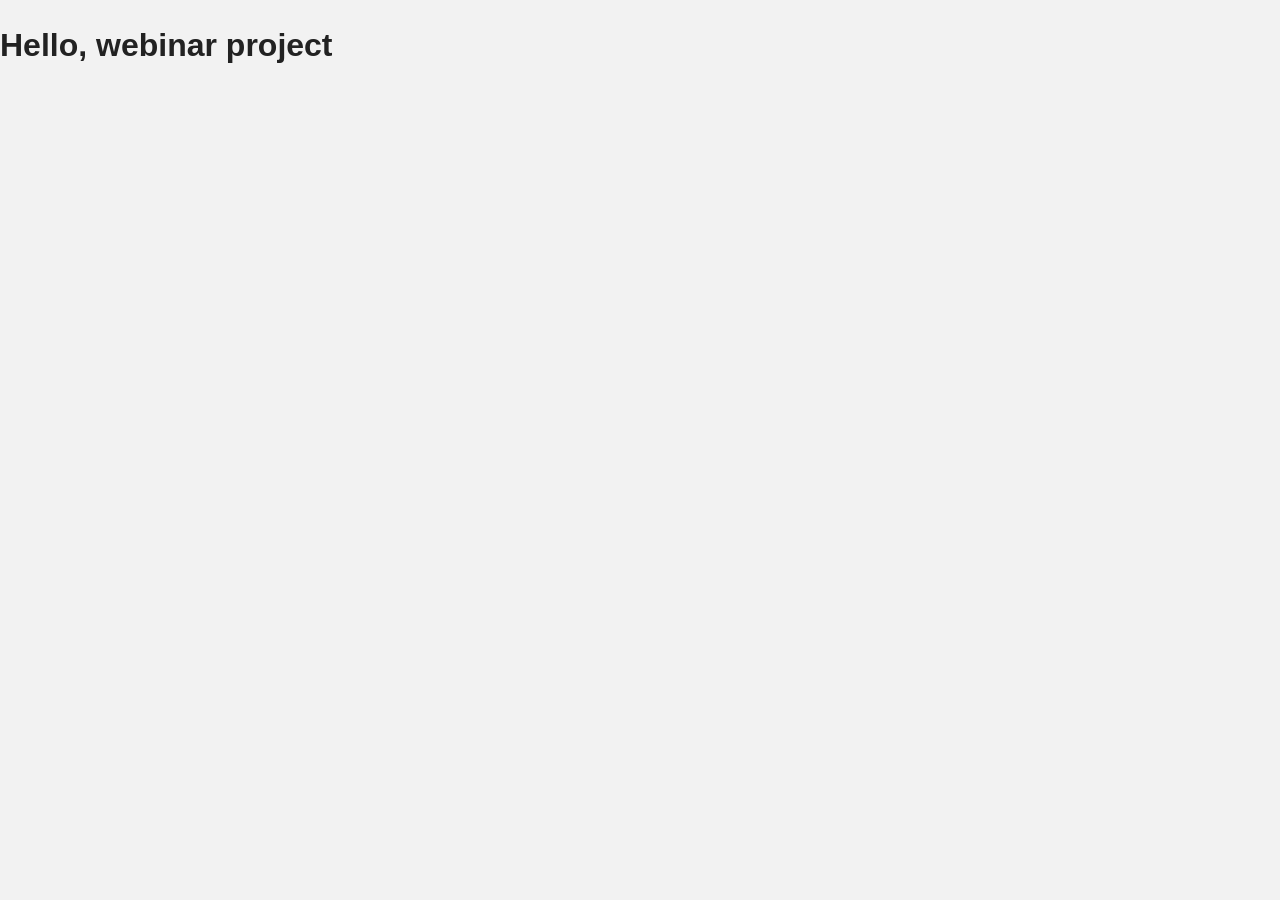
<file: index.html>
<!doctype html>
<html lang="en">
<head>
    <meta charset="UTF-8">
    <meta name="viewport" content="width=device-width, initial-scale=1.0">
    <title>My Webinar Frontend</title>
    <link rel="stylesheet" href="assets/css/style.css">
</head>
<body>
    <h1>Hello, webinar project</h1>
    <script src="assets/js/main.js"></script>
</body>
</html>
</file>
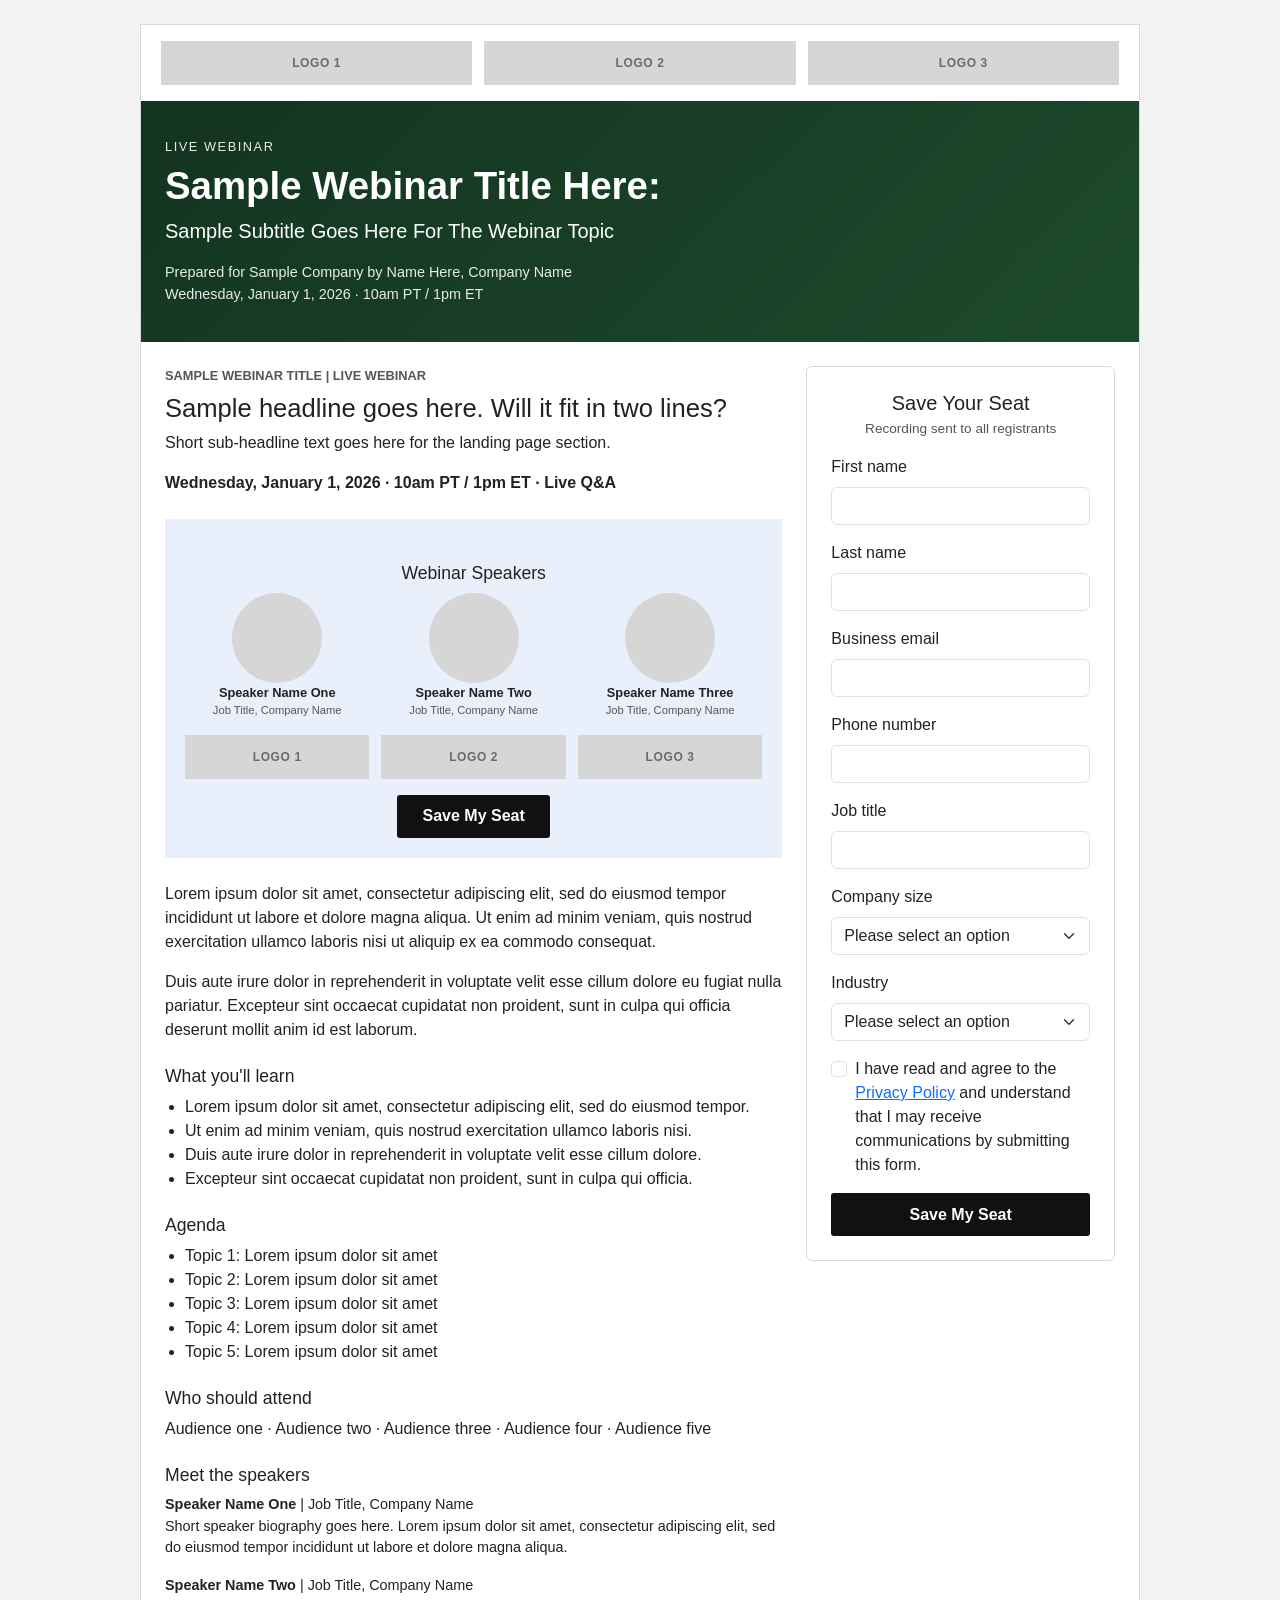
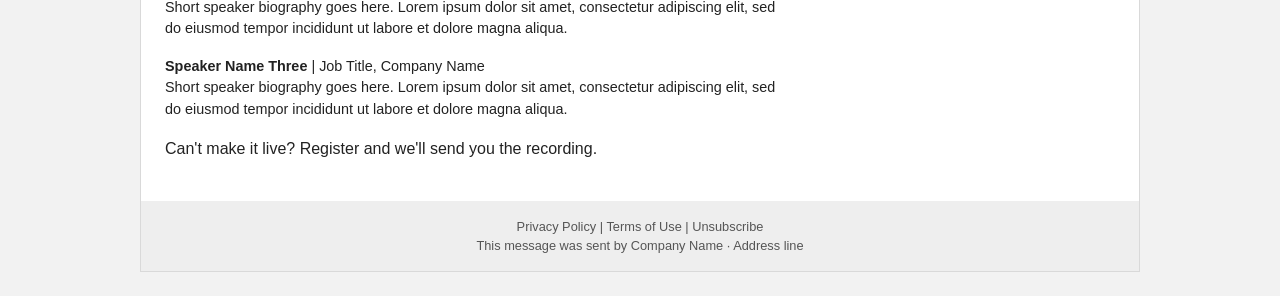
<file: landing.html>
<!doctype html>
<html lang="en">
<head>
  <meta charset="utf-8">
  <meta name="viewport" content="width=device-width, initial-scale=1">
  <title>Sample Webinar Title Here | Register</title>
  <link href="https://cdn.jsdelivr.net/npm/bootstrap@5.3.3/dist/css/bootstrap.min.css" rel="stylesheet">
  <link rel="stylesheet" href="assets/css/style.css">
</head>
<body>
<div class="page-frame">

  <header class="header-logos">
    <div class="logo-placeholder">LOGO 1</div>
    <div class="logo-placeholder">LOGO 2</div>
    <div class="logo-placeholder">LOGO 3</div>
  </header>

  <section class="hero">
    <p class="kicker">Live Webinar</p>
    <h1>Sample Webinar Title Here:</h1>
    <p class="subtitle">Sample Subtitle Goes Here For The Webinar Topic</p>
    <p class="meta">
      Prepared for Sample Company by Name Here, Company Name<br>
      Wednesday, January 1, 2026 · 10am PT / 1pm ET
    </p>
  </section>

  <div class="main-grid">

    <main class="content">
      <p class="eyebrow">Sample Webinar Title | Live Webinar</p>
      <h2>Sample headline goes here. Will it fit in two lines?</h2>
      <p>Short sub-headline text goes here for the landing page section.</p>
      <p><strong>Wednesday, January 1, 2026 · 10am PT / 1pm ET · Live Q&amp;A</strong></p>

      <section class="speakers-box" aria-labelledby="speakers-heading">
        <h3 id="speakers-heading" class="section-title">Webinar Speakers</h3>
        <div class="speakers-grid">
          <div class="speaker">
            <div class="avatar-placeholder" aria-hidden="true"></div>
            <strong>Speaker Name One</strong>
            <small>Job Title, Company Name</small>
          </div>
          <div class="speaker">
            <div class="avatar-placeholder" aria-hidden="true"></div>
            <strong>Speaker Name Two</strong>
            <small>Job Title, Company Name</small>
          </div>
          <div class="speaker">
            <div class="avatar-placeholder" aria-hidden="true"></div>
            <strong>Speaker Name Three</strong>
            <small>Job Title, Company Name</small>
          </div>
        </div>
        <div class="logo-row">
          <div class="logo-placeholder">LOGO 1</div>
          <div class="logo-placeholder">LOGO 2</div>
          <div class="logo-placeholder">LOGO 3</div>
        </div>
        <a href="#register" class="btn-cta">Save My Seat</a>
      </section>

      <p>Lorem ipsum dolor sit amet, consectetur adipiscing elit, sed do eiusmod tempor incididunt ut labore et dolore magna aliqua. Ut enim ad minim veniam, quis nostrud exercitation ullamco laboris nisi ut aliquip ex ea commodo consequat.</p>
      <p>Duis aute irure dolor in reprehenderit in voluptate velit esse cillum dolore eu fugiat nulla pariatur. Excepteur sint occaecat cupidatat non proident, sunt in culpa qui officia deserunt mollit anim id est laborum.</p>

      <h3 class="section-title">What you'll learn</h3>
      <ul class="bullets">
        <li>Lorem ipsum dolor sit amet, consectetur adipiscing elit, sed do eiusmod tempor.</li>
        <li>Ut enim ad minim veniam, quis nostrud exercitation ullamco laboris nisi.</li>
        <li>Duis aute irure dolor in reprehenderit in voluptate velit esse cillum dolore.</li>
        <li>Excepteur sint occaecat cupidatat non proident, sunt in culpa qui officia.</li>
      </ul>

      <h3 class="section-title">Agenda</h3>
      <ul class="bullets">
        <li>Topic 1: Lorem ipsum dolor sit amet</li>
        <li>Topic 2: Lorem ipsum dolor sit amet</li>
        <li>Topic 3: Lorem ipsum dolor sit amet</li>
        <li>Topic 4: Lorem ipsum dolor sit amet</li>
        <li>Topic 5: Lorem ipsum dolor sit amet</li>
      </ul>

      <h3 class="section-title">Who should attend</h3>
      <p>Audience one · Audience two · Audience three · Audience four · Audience five</p>

      <h3 class="section-title">Meet the speakers</h3>
      <div class="bio"><strong>Speaker Name One</strong> | Job Title, Company Name<br>
        Short speaker biography goes here. Lorem ipsum dolor sit amet, consectetur adipiscing elit, sed do eiusmod tempor incididunt ut labore et dolore magna aliqua.</div>
      <div class="bio"><strong>Speaker Name Two</strong> | Job Title, Company Name<br>
        Short speaker biography goes here. Lorem ipsum dolor sit amet, consectetur adipiscing elit, sed do eiusmod tempor incididunt ut labore et dolore magna aliqua.</div>
      <div class="bio"><strong>Speaker Name Three</strong> | Job Title, Company Name<br>
        Short speaker biography goes here. Lorem ipsum dolor sit amet, consectetur adipiscing elit, sed do eiusmod tempor incididunt ut labore et dolore magna aliqua.</div>

      <p>Can't make it live? Register and we'll send you the recording.</p>
    </main>

    <aside class="form-card" id="register" aria-labelledby="form-heading">
      <h2 id="form-heading">Save Your Seat</h2>
      <p class="subhead">Recording sent to all registrants</p>

      <div class="alert alert-danger d-none" role="alert" id="form-message"></div>

      <form id="registration-form" novalidate>

        <div class="mb-3">
          <label for="first_name" class="form-label">First name</label>
          <input type="text" class="form-control" id="first_name" name="first_name" autocomplete="given-name" required>
          <div class="invalid-feedback" id="first_name-error"></div>
        </div>

        <div class="mb-3">
          <label for="last_name" class="form-label">Last name</label>
          <input type="text" class="form-control" id="last_name" name="last_name" autocomplete="family-name" required>
          <div class="invalid-feedback" id="last_name-error"></div>
        </div>

        <div class="mb-3">
          <label for="email" class="form-label">Business email</label>
          <input type="email" class="form-control" id="email" name="email" autocomplete="email" required>
          <div class="invalid-feedback" id="email-error"></div>
        </div>

        <div class="mb-3">
          <label for="phone" class="form-label">Phone number</label>
          <input type="tel" class="form-control" id="phone" name="phone" autocomplete="tel" required>
          <div class="invalid-feedback" id="phone-error"></div>
        </div>

        <div class="mb-3">
          <label for="job_title" class="form-label">Job title</label>
          <input type="text" class="form-control" id="job_title" name="job_title" autocomplete="organization-title" required>
          <div class="invalid-feedback" id="job_title-error"></div>
        </div>

        <div class="mb-3">
          <label for="company_size" class="form-label">Company size</label>
          <select class="form-select" id="company_size" name="company_size" required>
            <option value="">Please select an option</option>
            <option>1-10 employees</option>
            <option>11-50 employees</option>
            <option>51-200 employees</option>
            <option>201-500 employees</option>
            <option>501-1,000 employees</option>
            <option>1,001+ employees</option>
          </select>
          <div class="invalid-feedback" id="company_size-error"></div>
        </div>

        <div class="mb-3">
          <label for="industry" class="form-label">Industry</label>
          <select class="form-select" id="industry" name="industry" required>
            <option value="">Please select an option</option>
            <option>Technology</option>
            <option>Financial Services</option>
            <option>Healthcare</option>
            <option>Education</option>
            <option>Retail &amp; E-commerce</option>
            <option>Manufacturing</option>
            <option>Government</option>
            <option>Other</option>
          </select>
          <div class="invalid-feedback" id="industry-error"></div>
        </div>

        <div class="form-check mb-3">
          <input class="form-check-input" type="checkbox" id="consent" name="consent" value="1" required>
          <label class="form-check-label" for="consent">
            I have read and agree to the <a href="#">Privacy Policy</a> and understand that I may receive
            communications by submitting this form.
          </label>
          <div class="invalid-feedback" id="consent-error"></div>
        </div>

        <button type="submit" class="btn-cta w-100" id="submit-btn">Save My Seat</button>
      </form>
    </aside>

  </div>

  <footer class="site-footer">
    Privacy Policy | Terms of Use | Unsubscribe<br>
    This message was sent by Company Name · Address line
  </footer>

</div>

<script src="assets/js/main.js" defer></script>
</body>
</html>
</file>
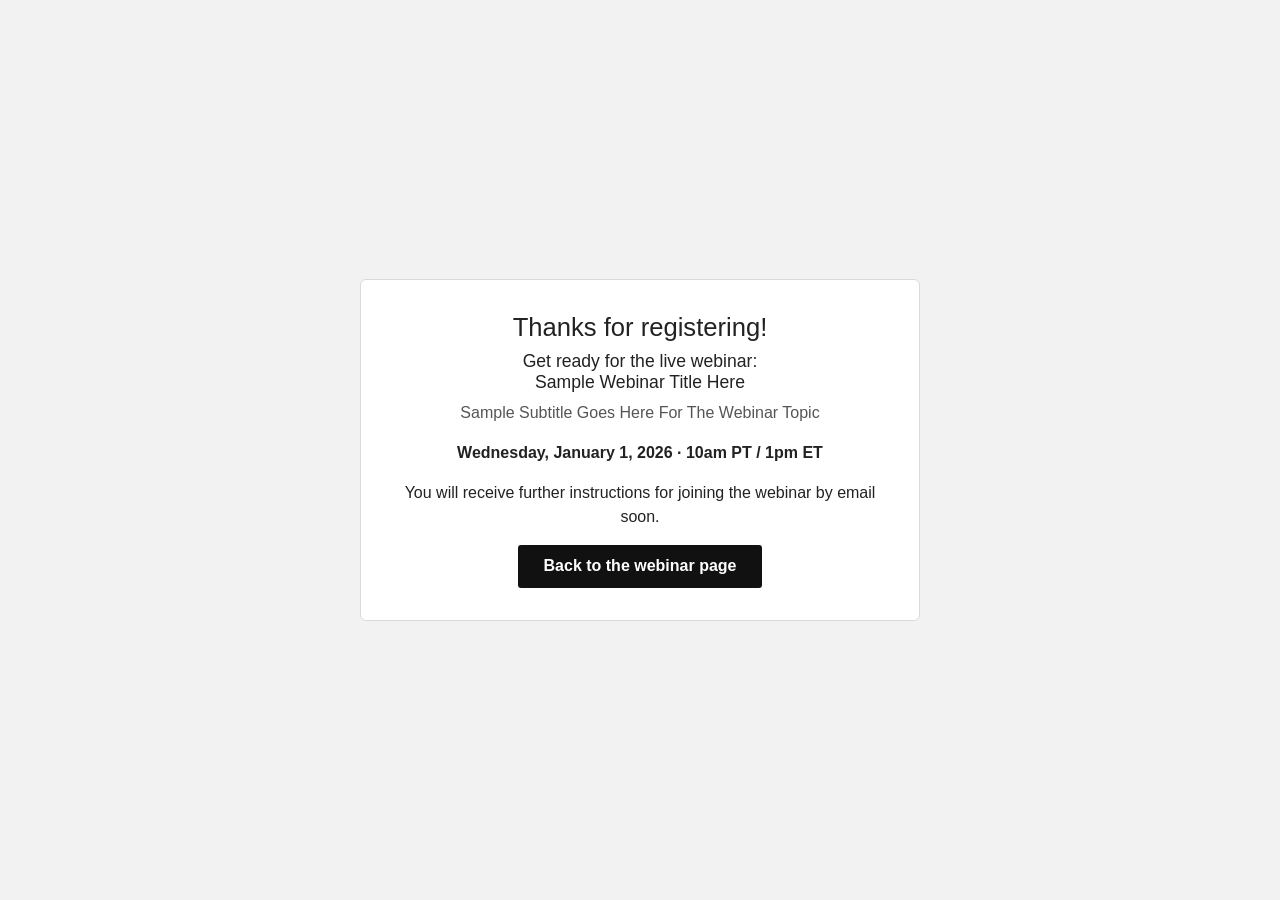
<file: thankyou.html>
<!doctype html>
<html lang="en">
<head>
  <meta charset="utf-8">
  <meta name="viewport" content="width=device-width, initial-scale=1">
  <title>Thank You | Registration Confirmed</title>
  <link href="https://cdn.jsdelivr.net/npm/bootstrap@5.3.3/dist/css/bootstrap.min.css" rel="stylesheet">
  <link rel="stylesheet" href="assets/css/style.css">
</head>
<body class="bg-light-grey">
  <main class="thanks-card">
    <h1>Thanks for registering!</h1>
    <h2>Get ready for the live webinar:<br>Sample Webinar Title Here</h2>
    <p class="thanks-subtitle">Sample Subtitle Goes Here For The Webinar Topic</p>
    <p><strong>Wednesday, January 1, 2026 · 10am PT / 1pm ET</strong></p>
    <p>You will receive further instructions for joining the webinar by email soon.</p>
    <a class="btn-cta" href="landing.html">Back to the webinar page</a>
  </main>
</body>
</html>
</file>
<file: assets/css/style.css>
:root {
  --brand-dark: #133420;
  --brand: #1d4a2c;
  --soft-blue: #e9f0fb;
  --placeholder: #d6d6d6;
  --placeholder-text: #6b6b6b;
  --border: #d9d9d9;
  --light-grey: #f2f2f2;
  --text: #222;
}

*,
*::before,
*::after {
  box-sizing: border-box;
}

body {
  margin: 0;
  font-family: Arial, Helvetica, sans-serif;
  color: var(--text);
  line-height: 1.5;
  background: #f2f2f2;
  overflow-x: hidden;
}

.logo-placeholder {
  display: flex;
  align-items: center;
  justify-content: center;
  min-height: 44px;
  padding: 0.5rem;
  background: var(--placeholder);
  color: var(--placeholder-text);
  font-size: 0.75rem;
  font-weight: bold;
  letter-spacing: 0.05em;
  text-align: center;
}

.avatar-placeholder {
  width: 90px;
  height: 90px;
  margin: 0 auto;
  border-radius: 50%;
  background: var(--placeholder);
}

.avatar-small {
  width: 64px;
  height: 64px;
}

.btn-cta {
  display: inline-block;
  padding: 0.6rem 1.6rem;
  border: 0;
  border-radius: 3px;
  background: #111;
  color: #fff;
  font-weight: bold;
  text-decoration: none;
  cursor: pointer;
}

.btn-cta:hover,
.btn-cta:focus {
  background: #333;
  color: #fff;
}

.btn-cta:disabled {
  background: #777;
  cursor: wait;
}

.email-wrap {
  max-width: 800px;
  margin: 2rem auto;
  background: #fff;
  border: 1px solid #cfcfcf;
  box-shadow: 0 2px 8px rgba(0, 0, 0, 0.06);
}

.poc-logos {
  display: flex;
  gap: 0.75rem;
  padding: 1rem;
}

.poc-logos .logo-placeholder {
  flex: 1;
}

.poc-hero {
  display: flex;
  flex-wrap: wrap;
  align-items: center;
  justify-content: space-between;
  gap: 1rem;
  padding: 1.75rem;
  background: linear-gradient(135deg, var(--brand-dark), var(--brand));
  color: #fff;
}

.poc-hero h1 {
  margin: 0.25rem 0;
  font-size: 1.6rem;
  line-height: 1.2;
}

.poc-hero .kicker {
  margin: 0;
  font-size: 0.75rem;
  letter-spacing: 0.12em;
  text-transform: uppercase;
}

.poc-hero .subtitle {
  margin: 0.25rem 0;
  font-size: 1.05rem;
}

.poc-hero .meta {
  margin: 0;
  font-size: 0.85rem;
  opacity: 0.9;
}

.poc-thumbs {
  display: flex;
  gap: 0.75rem;
}

.poc-content {
  padding: 1.5rem;
  font-size: 0.95rem;
}

.poc-content h3 {
  margin: 1.25rem 0 0.5rem;
  font-size: 1.05rem;
}

.poc-cta {
  margin: 1.5rem 0;
  text-align: center;
}

.bullets {
  padding-left: 1.25rem;
}

.poc-speakers {
  display: flex;
  flex-wrap: wrap;
  justify-content: space-between;
  gap: 0.75rem;
  text-align: center;
  font-size: 0.85rem;
}

.poc-speaker {
  flex: 1 1 160px;
}

.poc-speaker strong,
.poc-speaker small {
  display: block;
}

.poc-footer {
  padding: 1rem;
  background: #eee;
  color: #555;
  font-size: 0.75rem;
  text-align: center;
}

.page-frame {
  max-width: 1000px;
  margin: 1.5rem auto;
  background: #fff;
  border: 1px solid var(--border);
}

.header-logos {
  display: flex;
  gap: 0.75rem;
  padding: 1rem 1.25rem;
}

.header-logos .logo-placeholder {
  flex: 1;
}

.hero {
  padding: 2.25rem 1.5rem;
  background: linear-gradient(135deg, var(--brand-dark), var(--brand));
  color: #fff;
}

.hero .kicker {
  margin: 0 0 0.5rem;
  font-size: 0.8rem;
  letter-spacing: 0.12em;
  text-transform: uppercase;
  opacity: 0.9;
}

.hero h1 {
  margin: 0 0 0.5rem;
  font-size: clamp(1.6rem, 4vw, 2.4rem);
  font-weight: 700;
  line-height: 1.15;
}

.hero .subtitle {
  margin: 0 0 1rem;
  font-size: clamp(1rem, 2.5vw, 1.25rem);
}

.hero .meta {
  margin: 0;
  font-size: 0.9rem;
  opacity: 0.9;
}

.main-grid {
  display: grid;
  grid-template-columns: 1fr;
  gap: 1.5rem;
  padding: 1.5rem;
}

.content,
.form-card {
  min-width: 0;
}

.eyebrow {
  margin: 0 0 0.5rem;
  font-size: 0.8rem;
  font-weight: bold;
  text-transform: uppercase;
  color: #555;
}

.content h2 {
  margin: 0.25rem 0 0.5rem;
  font-size: 1.6rem;
}

.section-title {
  margin: 1.5rem 0 0.5rem;
  font-size: 1.1rem;
}

.speakers-box {
  margin: 1.5rem 0;
  padding: 1.25rem;
  background: var(--soft-blue);
  text-align: center;
}

.speakers-grid {
  display: grid;
  grid-template-columns: repeat(3, minmax(0, 1fr));
  gap: 0.75rem;
  margin-bottom: 1rem;
}

.speaker {
  font-size: 0.8rem;
}

.speaker strong,
.speaker small {
  display: block;
}

.speaker small {
  color: #555;
}

.logo-row {
  display: flex;
  gap: 0.75rem;
  margin-bottom: 1rem;
}

.logo-row .logo-placeholder {
  flex: 1;
}

.bio {
  margin-bottom: 1rem;
  font-size: 0.9rem;
}

.form-card {
  padding: 1.5rem;
  border: 1px solid var(--border);
  border-radius: 6px;
  background: #fff;
}

.form-card h2 {
  margin: 0 0 0.25rem;
  font-size: 1.25rem;
  text-align: center;
}

.form-card .subhead {
  margin-bottom: 1rem;
  font-size: 0.85rem;
  text-align: center;
  color: #555;
}

.site-footer {
  padding: 1rem;
  background: #eee;
  color: #555;
  font-size: 0.8rem;
  text-align: center;
}

@media (min-width: 992px) {
  .main-grid {
    grid-template-columns: minmax(0, 2fr) minmax(0, 1fr);
    align-items: start;
  }

  .form-card {
    position: sticky;
    top: 1rem;
  }
}

@media (max-width: 575.98px) {
  .hero,
  .main-grid {
    padding: 1.25rem 1rem;
  }

  .header-logos,
  .logo-row {
    flex-wrap: wrap;
  }

  .logo-row .logo-placeholder,
  .header-logos .logo-placeholder {
    flex: 1 1 30%;
  }

  .speakers-grid {
    grid-template-columns: 1fr;
  }

  .poc-content {
    padding: 1rem;
  }

  .email-wrap {
    margin: 0;
    border: 0;
  }
}

.bg-light-grey {
  display: flex;
  align-items: center;
  justify-content: center;
  min-height: 100vh;
  margin: 0;
  padding: 1rem;
  background: var(--light-grey);
}

.thanks-card {
  width: 100%;
  max-width: 560px;
  padding: 2rem 1.5rem;
  border: 1px solid var(--border);
  border-radius: 6px;
  background: #fff;
  text-align: center;
}

.thanks-card h1 {
  margin-top: 0;
  font-size: 1.6rem;
}

.thanks-card h2 {
  font-size: 1.1rem;
}

.thanks-subtitle {
  color: #555;
}
</file>
